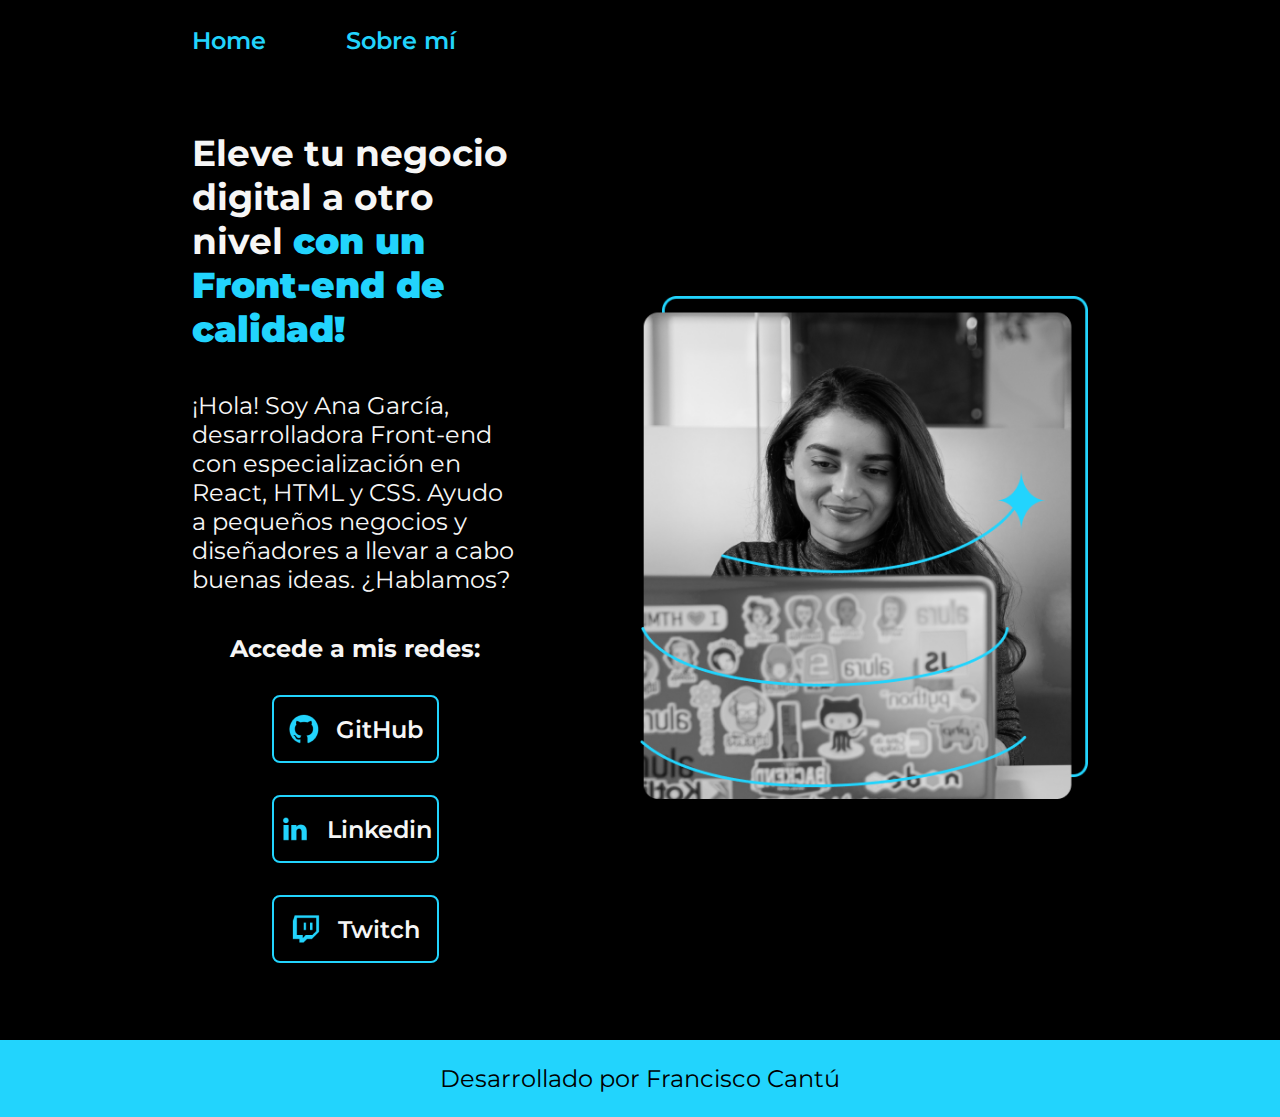
<file: index.html>
<!DOCTYPE html>
<html lang="es-mx">
<head>
    <meta charset="UTF-8"> 
    <meta http-equiv="X-UA-Compatible" content="IE=edge">
    <meta name="viewport" content="width=device-width, initial-scale=1.0">
    <title>Portafolio</title>
    <link rel="stylesheet" href="./styles/style.css">
    <link rel="preconnect" href="https://fonts.googleapis.com">
    <link rel="preconnect" href="https://fonts.gstatic.com" crossorigin>
    <link href="https://fonts.googleapis.com/css2?family=Krona+One&family=Montserrat:ital,wght@0,100..900;1,100..900&display=swap" rel="stylesheet">
</head>
    <body>
        <header class="header">
            <nav class="header__menu">
                <a href="index.html" class="header__menu__link">Home</a>
                <a href="about.html" class="header__menu__link">Sobre mí</a>
            </nav>
        </header>
        <main class="presentacion">
            <section class="presentacion__contenido">
                <h1 class="presentacion__contenido__titulo">Eleve tu negocio digital a otro nivel <strong class="titulo-destaque">con un Front-end de calidad!</strong></h1>
                <p class="presentacion__contenido__parrafo">¡Hola! Soy Ana García, desarrolladora Front-end con
                    especialización en React, HTML y CSS. Ayudo a pequeños
                    negocios y diseñadores a llevar a cabo buenas ideas.
                    ¿Hablamos?
                </p>
                <div class="presentacion__contenido__botones">
                    <h2 class="presentacion__contenido__subtitulo">Accede a mis redes:</h2>
                    <a class="presentacion__contenido__boton" href="https://github.com/"><img src="./assets/Logo_Github.png" alt="logo de github">GitHub</a>
                    <a class="presentacion__contenido__boton" href="https://linkedin.com/"><img src="./assets/Logo_linkedin.png" alt="logo de linkedin">Linkedin</a>
                    <a class="presentacion__contenido__boton" href="https://twitch.tv/"><img src="./assets/Logo_Twitch.png " alt="logo de twitch">Twitch</a>
                </div>
            </section>
            <img class="presentacion__imagen" src="./assets/Imagem.png" alt="Foto de Ana García desarrolando un proyecto">
        </main>
        <footer class="footer">
            <p class="footer__titulo">Desarrollado por Francisco Cantú</p>
        </footer>
    </body>
</html>
</file>
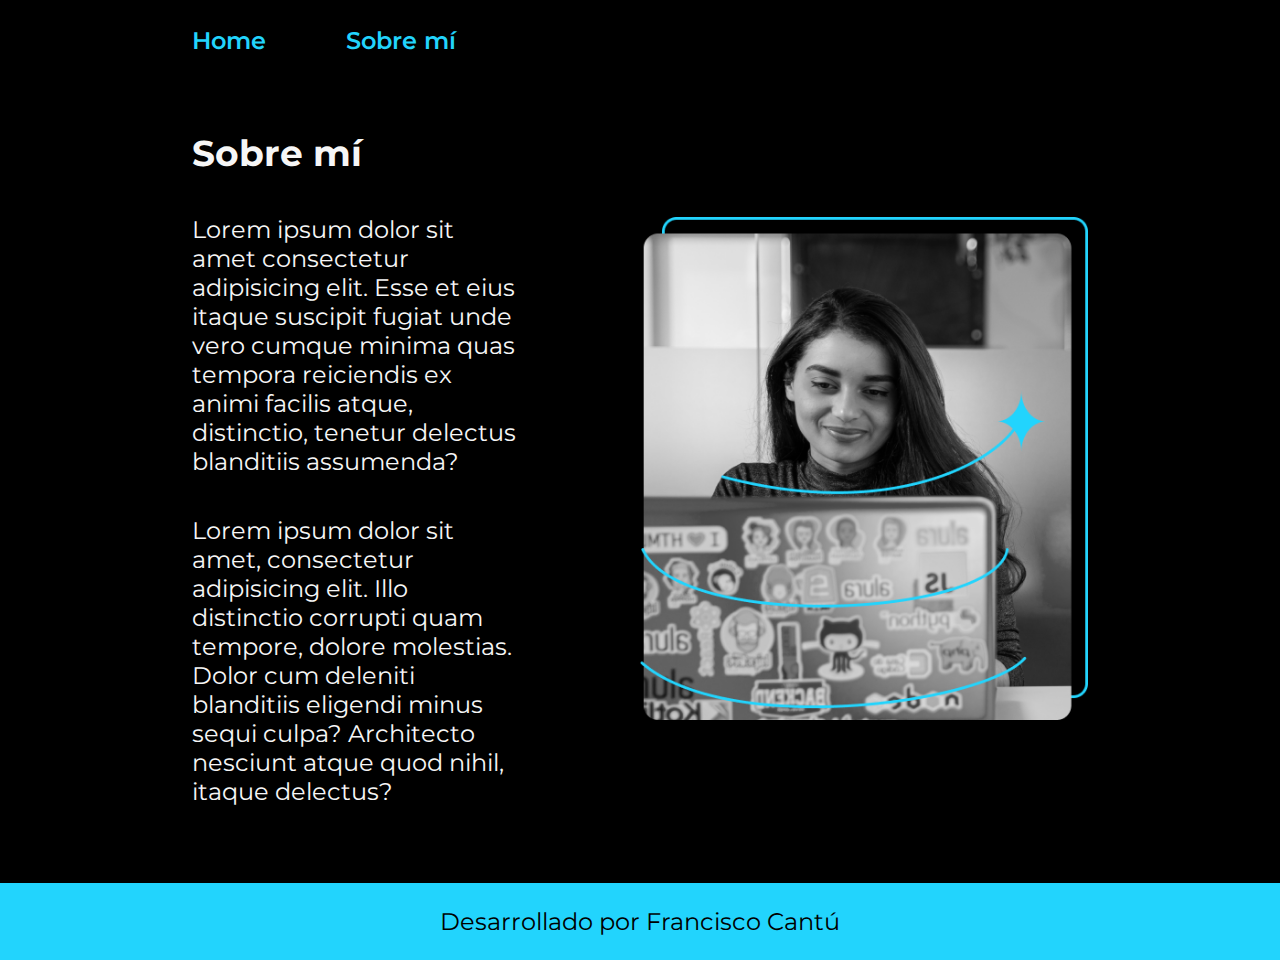
<file: about.html>
<!DOCTYPE html>
<html lang="es-mx">
<head>
    <meta charset="UTF-8">
    <meta name="viewport" content="width=device-width, initial-scale=1.0">
    <title>Sobre Mí</title>
    <link rel="stylesheet" href="./styles/style.css">
    <link rel="preconnect" href="https://fonts.googleapis.com">
    <link rel="preconnect" href="https://fonts.gstatic.com" crossorigin>
    <link href="https://fonts.googleapis.com/css2?family=Krona+One&family=Montserrat:ital,wght@0,100..900;1,100..900&display=swap" rel="stylesheet">
</head>
<body>
    <header class="header">
        <nav class="header__menu">
            <a href="index.html" class="header__menu__link">Home</a>
            <a href="about.html" class="header__menu__link">Sobre mí</a>
        </nav>
    </header>

    <main class="presentacion">
        <section class="presentacion__contenido">
            <h1 class="presentacion__contenido__titulo">Sobre mí</h1>
            <p class="presentacion__contenido__parrafo">Lorem ipsum dolor sit amet consectetur adipisicing elit. Esse et eius itaque suscipit fugiat unde vero cumque minima quas tempora reiciendis ex animi facilis atque, distinctio, tenetur delectus blanditiis assumenda?</p>
            <p class="presentacion__contenido__parrafo">Lorem ipsum dolor sit amet, consectetur adipisicing elit. Illo distinctio corrupti quam tempore, dolore molestias. Dolor cum deleniti blanditiis eligendi minus sequi culpa? Architecto nesciunt atque quod nihil, itaque delectus?</p>
        </section>
        <img class="presentacion__imagen" src="./assets/Imagem.png" alt="Foto de Ana García desarrolando un proyecto">
    </main>

    <footer class="footer">
        <p class="footer__titulo">Desarrollado por Francisco Cantú</p>
    </footer>
</body>
</html>
</file>
<file: styles/style.css>
* {
    margin: 0;
    padding: 0;
}

:root {
    --color-primario: #000;
    --color-secundario: #F6F6F6;
    --color-terciario: #22D4FD;
    --color-hover: #272727;

    --fuente-montserrat: 'Montserrat', 'Sans Serif';
    --fuente-krona: 'Montserrat', 'Sans Serif';

}

body{
    background-color: var(--color-primario);
    color: var(--color-secundario);
    height: 100vh;
    box-sizing: border-box;
}

.header {
    padding: 2% 0% 0% 15%;
}

.header__menu {
    display: flex;
    gap: 80px
}

.header__menu__link{
    text-decoration: none;
    color: var(--color-terciario);
    font-family: var(--fuente-montserrat);
    font-size: 1.5rem;
    font-weight: 600;
    transition: transform 0.3s ease;
}

.header__menu__link:hover {
    transform: scale(1.05);
    opacity: 0.5;
}

.presentacion {
    padding: 6% 15%;
    display: flex;
    align-items: center;
    justify-content: space-between;
    gap: 82px;
}

.presentacion__contenido {
    width: 50%;
    margin-right: 40px;
    display: flex;
    flex-direction: column; 
    row-gap: 40px;
}

.presentacion__contenido__titulo {
    font-size: 2.25rem;
    font-family: var(--fuente-krona);
}

.titulo-destaque {
    color: var(--color-terciario);
}

.presentacion__contenido__parrafo,
.presentacion__contenido__boton {
    font-size: 1.5rem;
    font-family: var(--fuente-montserrat);
}

.presentacion__contenido__botones {
    display: flex;
    flex-direction: column;
    align-items: center;
    row-gap: 32px;
    justify-content: space-around;
}

.presentacion__contenido__subtitulo {
    font-family: var(--fuente-krona);
    font-size: 1.5rem;

}

.presentacion__contenido__boton {
    width: 50%;
    text-align: center;
    border: 2px solid var(--color-terciario);
    border-radius: 8px;
    padding: 16px 0px;
    font-weight: 600;
    text-decoration: none;
    color: var(--color-secundario);
    transition: transform 0.3s ease;
    display: flex;
    justify-content: center;
    align-items: center;
    column-gap: 16px;

}

.presentacion__contenido__boton:hover {
    transform: scale(1.05);
    background-color: var(--color-hover);
}

.presentacion__imagen {
    width: 50%;
}

.footer {
    background-color: var(--color-terciario);
    width: 100%;
    display: flex;
    justify-content: center;
    color: var(--color-primario);
    padding: 24px 0;
}

.footer__titulo{
    font-family: var(--fuente-montserrat);
    font-size: 1.5rem;
    font-weight: 400;
}



@media (max-width: 1200px) {

    .header{
        padding: 10%;
    }

    .header__menu {
        justify-content: center;
    }

    .presentacion {
        flex-direction: column-reverse;
        padding: 5%;
    }

    .presentacion__contenido {
        width: auto;
        margin-right: 0px;
    }

    .footer {
        text-align: center;
    }
}
</file>
